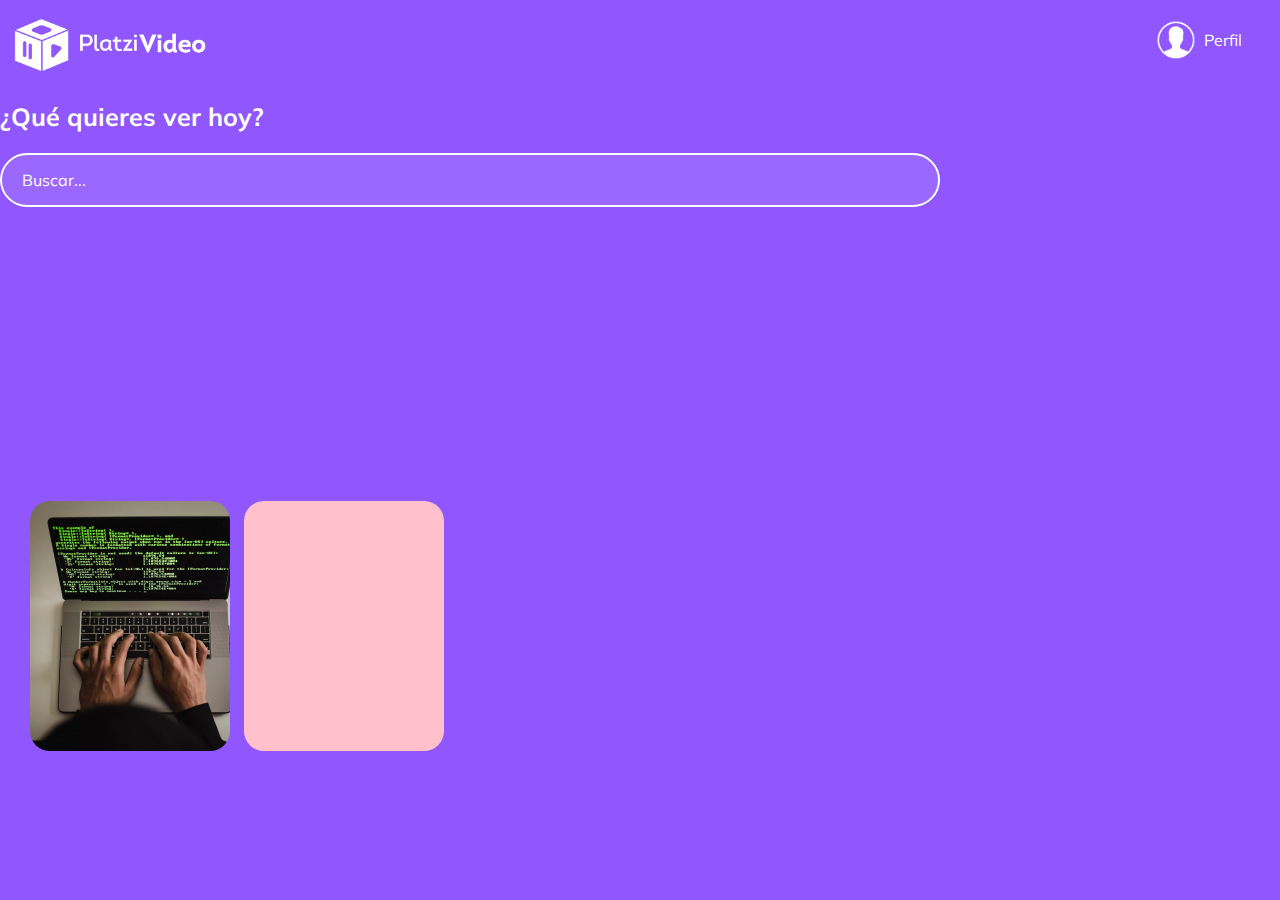
<file: index.html>
<!DOCTYPE html>
<html lang="en">
<head>
    <meta charset="UTF-8">
    <meta http-equiv="X-UA-Compatible" content="IE=edge">
    <meta name="viewport" content="width=device-width, initial-scale=1.0">
    <title>Platzi Video</title> <!-- nombre de la página -->
    <link rel="stylesheet" href="styles_index.css"> <!-- Enlace a hoja de estilos CSS -->
</head>
<body>
    <header class="header"> <!-- clase padre: "header" -->
        <img class="header__img" src="./IMG/logo-platzi-video.png" alt="Logo de Platzi"> <!-- logo de la página -->
        <div class="header__menu"> <!-- menú desplegable-->
            <div class="header__menu--profile"> <!-- BEM (BLOQUE__ELEMENTO--MODIFICADOR = header__menu--profile)-->
                <img src="./IMG/user-icon.png" alt="User"> <!-- icono del perfil -->
                <p>Perfil</p>
            </div>
            <ul>
                <li><a href="/">Usuario</a></li>
                <li><a href="/">Cerrar Sesión</a></li>
            </ul>
        </div>
    </header>
    <section class="main">
        <h2 class="main__title">¿Qué quieres ver hoy?</h2>
        <input class="input" type="text" placeholder="Buscar..."> <!-- el atributo "placeholder" agrega el texto dentro del input -->
    </section>
    <section class="carousel"> <!-- componente de carousel de imágenes -->
        <div class="carousel__container"> <!-- clase contendedora-->
            <div class="carousel-item"> <!-- ítem n° 1-->
                <img class="carousel-item__img" src="./IMG/item_soporte1.jpg" alt="agentes de soporte"><!-- imágen del ítem-->
                <div class="carousel-item__details"> <!-- contenedor para los íconos y detalles de cada ítem-->
                    <div> <!-- "wrap" para colocar las ímagenes de los íconos: "play" y "más" una al lado de la otra-->
                        <img src="./IMG/play-icon.png" alt="play icon">
                        <img src="./IMG/plus-icon.png" alt="plus icon">
                    </div>
                    <p class="carousel-item__details--title">Título descriptivo</p>  
                    <p class="carousel-item__details--subtitle">2019 16+ 114 minutos</p>  
                </div>
            </div>
            <div class="carousel-item">
            </div>
        </div>
    </section>
</body>
</html>
</file>
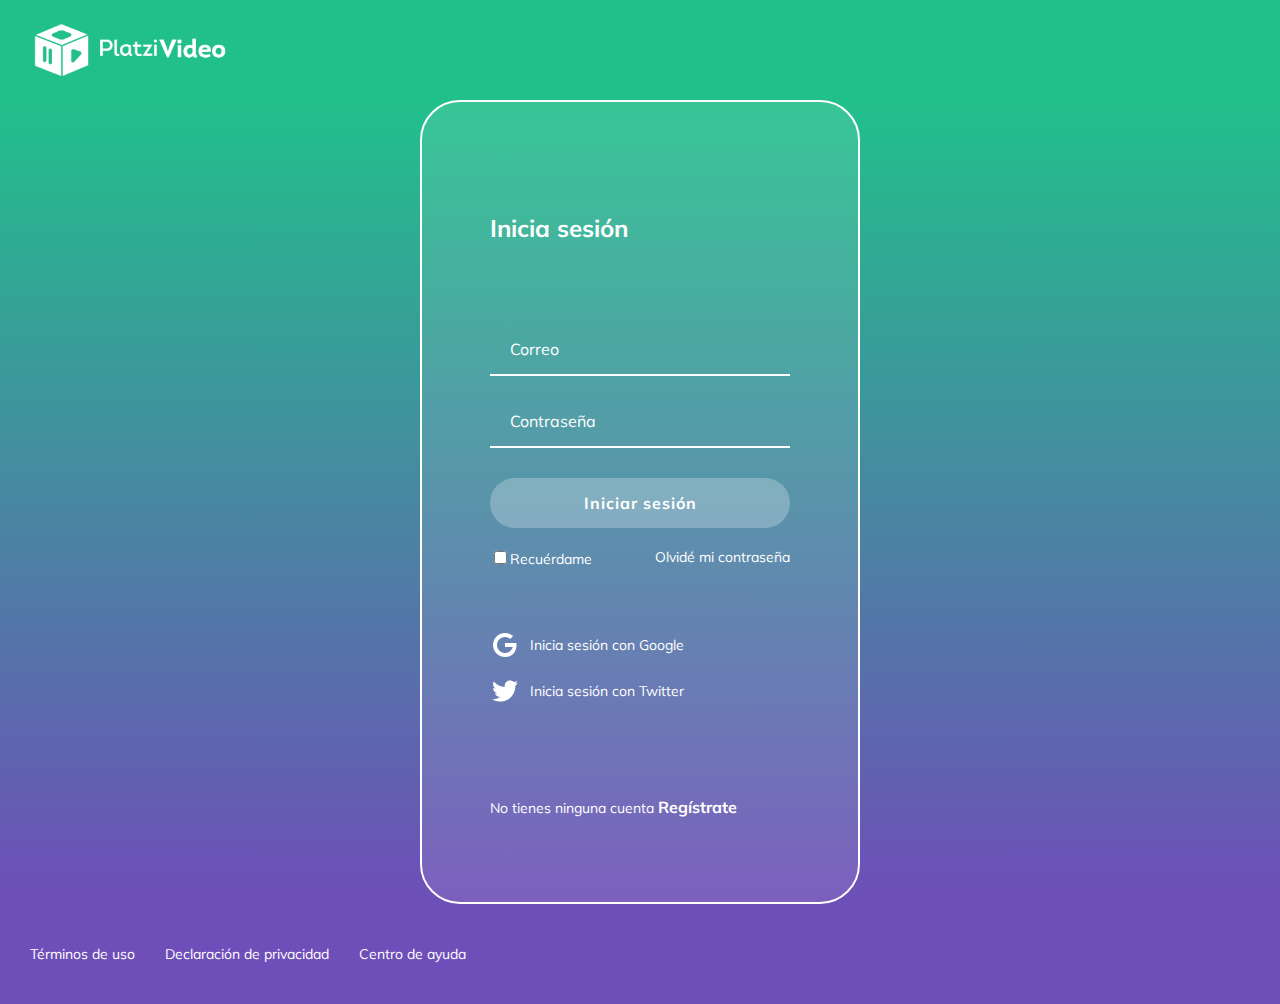
<file: iniciar-sesion.html>
<!DOCTYPE html>
<html lang="en">
<head>
    <meta charset="UTF-8">
    <meta http-equiv="X-UA-Compatible" content="IE=edge">
    <meta name="viewport" content="width=device-width, initial-scale=1.0">
    <title>Iniciar Sesión</title>
    <link rel="stylesheet" href="styles_iniciar-sesion_sass.css"> <!-- Enlace a hoja de estilos CSS -->
</head>
<body>
    <header class="header"> <!-- clase padre: "header" -->
        <img tabindex="0" class="header__img" src="./IMG/logo-platzi-video.png" alt="Logo de Platzi"> <!-- logo de la página -->
    </header>
    <section class="login"> <!--seccion del fomrulario de inicio de sesión-->
        <section class="login__container"> <!--contenedor de login-->
            <h2 tabindex="0">Inicia sesión</h2>
            <fomr class="login__container--form"> <!--contenedor del formulario-->
                <input arialabel="Correo" type="text" class="input" placeholder="Correo"> <!--componenete "input" que podemos volver a utilizar-->
                <input arialabel="Contraseña" type="password" class="input" placeholder="Contraseña"> <!--input tipo contraseña-->
                <button class="button">Iniciar sesión</button>
                <div class="login__container--remember-me"><!--apartado de recuérdame-->
                    <label>
                        <input type="checkbox" name="" id="cbox1" value="cheackbox">Recuérdame
                    </label>
                    <a href="/">Olvidé mi contraseña</a>
                </div>
            </fomr>
            <section class="login__container--social-media"><!--clase de sección de enlace a redes sociales-->
                <div><img src="./IMG/google-icon.png" alt="Google">Inicia sesión con Google</div>
                <div><img src="./IMG/twitter-icon.png" alt="Twitter">Inicia sesión con Twitter</div>
            </section>
            <p class="login__container--register">No tienes ninguna cuenta <a href="/">Regístrate</a></p>
        </section>
    </section>
    <footer class="footer"><!--componente footer-->
        <a href="/">Términos de uso</a>
        <a href="/">Declaración de privacidad</a>
        <a href="/">Centro de ayuda</a>
    </footer>
</body>
</html>
</file>
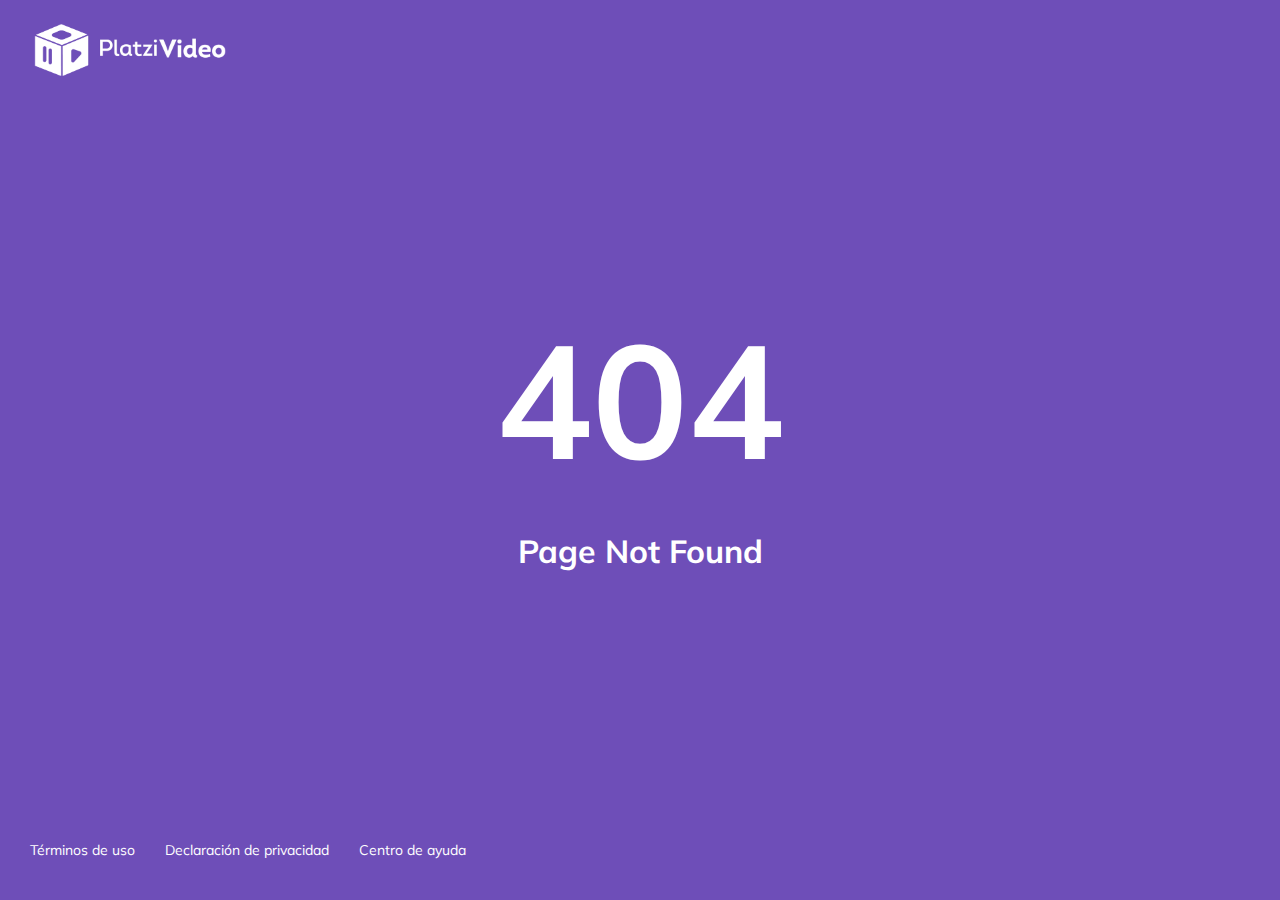
<file: page_not_found.html>
<!DOCTYPE html>
<html lang="en">
<head>
    <meta charset="UTF-8">
    <meta http-equiv="X-UA-Compatible" content="IE=edge">
    <meta name="viewport" content="width=device-width, initial-scale=1.0">
    <title>Page Not Found</title>
    <link rel="stylesheet" href="styles_page-not-found.css"> <!-- Enlace a hoja de estilos CSS -->
</head>
<body>
    <header class="header"> <!-- clase padre: "header" -->
        <img class="header__img" src="./IMG/logo-platzi-video.png" alt="Logo de Platzi"> <!-- logo de la página -->
    </header>
    <section class="pagenotfound">
        <div class="pagenotfoun__numero">
            <h2 class="text animated pulse">404</h2>
        </div>
        <div class="pagenotfoun__texto">
            <h3 class="pagenotfoun__texto--central">Page Not Found</h3>
        </div>
    </section>
    <footer class="footer"><!--componente footer-->
        <a href="/">Términos de uso</a>
        <a href="/">Declaración de privacidad</a>
        <a href="/">Centro de ayuda</a>
    </footer>
</body>
</html>
</file>
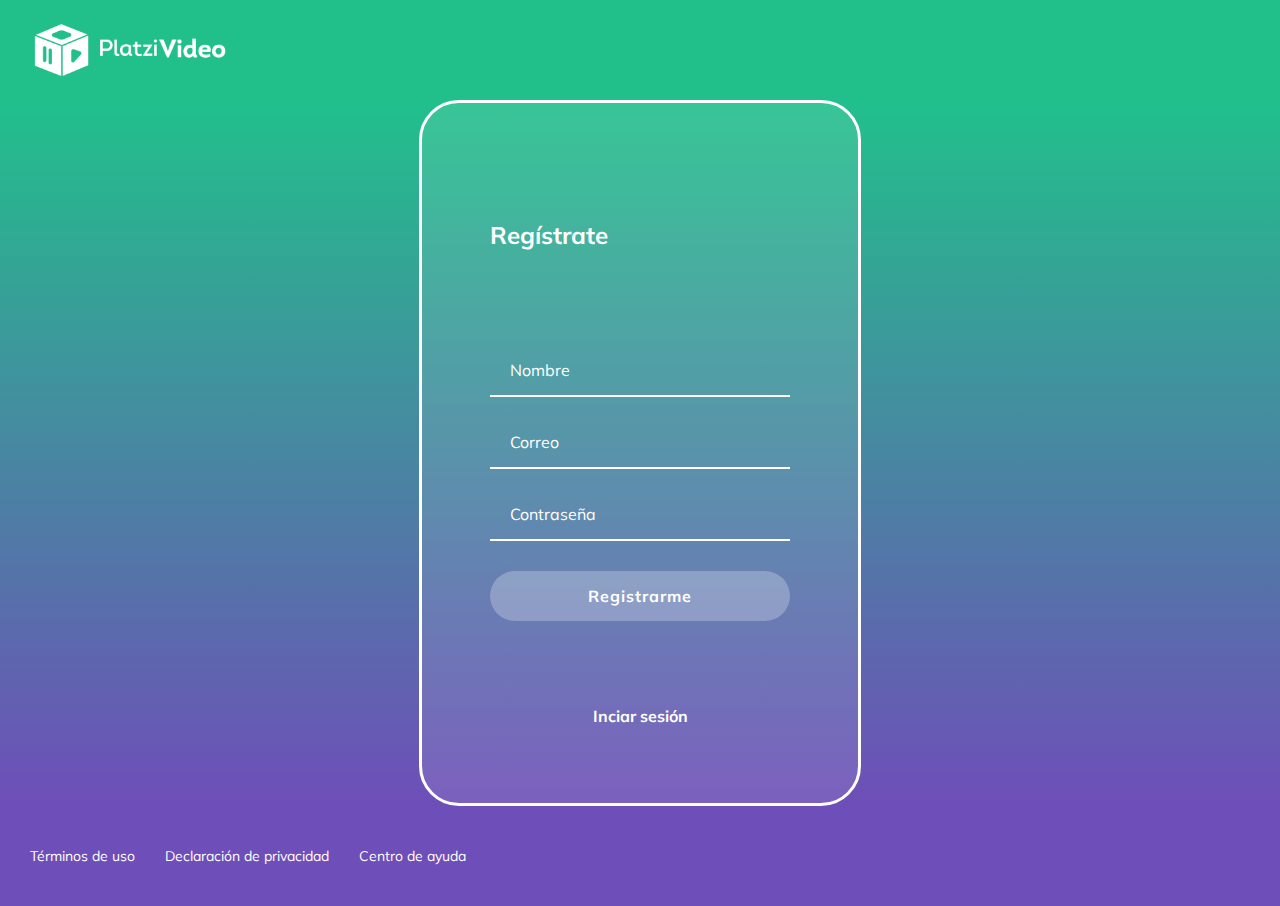
<file: registrate.html>
<!DOCTYPE html>
<html lang="en">
<head>
    <meta charset="UTF-8">
    <meta http-equiv="X-UA-Compatible" content="IE=edge">
    <meta name="viewport" content="width=device-width, initial-scale=1.0">
    <title>Regístrate</title>
    <link rel="stylesheet" href="styles_registrate.css"> <!-- Enlace a hoja de estilos CSS -->
</head>
<body>
    <header class="header"> <!-- clase padre: "header" -->
        <img class="header__img" src="./IMG/logo-platzi-video.png" alt="Logo de Platzi"> <!-- logo de la página -->
    </header>
    <section class="login"> <!--seccion del fomrulario de inicio de sesión-->
        <section class="login__container"> <!--contenedor de login-->
            <h2>Regístrate</h2>
            <fomr class="login__container--form"> <!--contenedor del formulario-->
                <input type="text" class="input" placeholder="Nombre"> <!--componenete "input" que podemos volver a utilizar-->
                <input type="email" class="input" placeholder="Correo"> <!--input tipo correo-->
                <input type="password" class="input" placeholder="Contraseña"> <!--input tipo contraseña-->
                <button class="button">Registrarme</button>
            </fomr>
            <div class="login__container--register"><a href="/">Inciar sesión</a></div>
        </section>
    </section>
    <footer class="footer"><!--componente footer-->
        <a href="/">Términos de uso</a>
        <a href="/">Declaración de privacidad</a>
        <a href="/">Centro de ayuda</a>
    </footer>
</body>
</html>
</file>
<file: styles_index.css>
@import url('https://fonts.googleapis.com/css2?family=Mulish:wght@700&display=swap'); /*importamos la fuente que vamos a utiliza de GoogleFonts*/

body {
    margin: 0px; /*quitamos todo el margen de nuestro cuerpo del documento*/
    background-color: #8F57FD; /*Cuando aplicamos un fonfo al body, por default se nos aplica al header ya que este es trasnparente*/
    font-family: 'Mulish', sans-serif; /*aplicamos la fuente a todo el texto de nuestro "body" */
}
.header {
    width: 100%; /*Medida relativa para ajustar el ancho al 100% de las diferentes pantallas*/
    height: 80px; /*medida absoluta ajusta la altura del header a 80px*/
    display: flex; /*propiedad Flexbox para alinear el logo y el componente menú*/
    justify-content: space-between; /*generamos un espacio entre nuestro logo y nuestro menú*/
    align-items: center;
}
.header__img {
    width: 200px; /*disminuimos el tamaño de la imagen ajustando el ancho de la misma*/
    margin-top: 10px;  /*aplicamos margen de de 10px al elemento imagen del header*/
    margin-left: 10px;
}
.header__menu {
    margin-right: 30px;
}
.header__menu ul { /* estilos para la lista desplegable del menú*/
    display: none; /*Oculta la lista desplegable del menú*/
    list-style: none; /*quitamos los puntos que vienen por default en el elemento "lista"*/
    padding: 0px; /* quitamos el padding que viene por defecto en el elemento "lista" */
    position: absolute; /*asignamos posición absoluta para posicionarlo en realación al padre*/
    width: 100px;
    text-align: right; /*alineamos el texto para que se muestre de izquiera a derecha*/
    margin: 0px 0px 0px -14px; /*ponemos margen negativo del lado izquierdo para que el texto se muestre fuera del icono de usuario*/
}
.header__menu:hover ul, ul:hover { /*usamos la pseudoclase "hover" y afectamos los <ul> de la clase y cada unos de los elementos <ul> */
    display: block; /*al aplicar esta propiedad permitimos que se muestre la lista al hacer "hover" sobre el elemento <ul> */
}
.header__menu li {
    margin: 10px 0px; /*cuando colocamos solo 2 valores de margin 10px afecta (top-bottom) y 0px afecta (left-right) */
}
.header__menu li a {
    color: white;
    text-decoration: none;
}
.header__menu li a:hover { /*aplicamos la pripiedad de subrayado cuando hacemos "hover" sobre los elementos <a> de la lista*/
    text-decoration: underline;
}
.header__menu--profile {
    margin-right: 8px;
    display: flex;
    align-items: center;
    cursor: pointer; /* con esta propiedad al hacer hover sobre el ítem el cursor se pone en forma de "maninta"*/
}
.header__menu--profile img {
    margin-right: 8px;
    width: 40px;
}
.header__menu--profile p {
    margin: 0px;
    color: white;
}
.main {
    height: 300px;
}
.main__title {
    color: white;
    font-size: 25px;
}
.input {
    background-color: rgba(255, 255, 255, 0.1); /* valores RGBA; la a es de opacidad y se define del 0 al 1 su valor */
    border: 2px solid white;
    border-radius: 50px; /* hacemos ovalado el "input" por default es un cuadro */
    color: white;
    font-family: 'Mulish', sans-serif;
    font-size: 16px;
    height: 50px;
    padding: 0px 20px; /* quitamos paddign a <input> para que no se haga más grande el interior del input y separamos un poco el texto del borde */
    width: 70%;
    outline: none; /* quitamos el outline que aparece por defecto al hacer clic en nuestro input */
}
::placeholder { /* Pseudo-elemento para afectar la propiedad "placeholder " */
    color: white;
}
.carousel {
    width: 100%;
    overflow: scroll; /* propiedad para hacer el efecto de scroll sobre carousel de imágenes*/
    padding: 30px; /*asginamos el mismo paddign que el header*/
    position: relative; /*los elementos que estén dentro de esta clase se van a posicionar en relación al elemento padre*/
}
.carousel__container {
    white-space: nowrap; /*esta propiedad hace que lo ítems se vean desbordados hacía la izquierda y derecha de nuestra página*/
    margin: 70px 0px; /*aplicamos margen de 70px arriba y abajo y 0px izquierda y derecha*/
    padding-bottom: 10px; /*aplicamos este padding para que la imagen no se corte al hacer "hover"*/
}
.carousel-item { /* estilos de cada ítem*/
    background-color: pink;
    width: 200px;
    height: 250px;
    border-radius: 20px; /*redondeamos el borde del ítem*/
    overflow: hidden;
    margin-right: 10px;
    display: inline-block; /* con este display colocamos los elementos uno a la lado del otro y  no debajo de cada uno como se generan por "default"*/
    cursor: pointer; /* con esta propiedad al hacer hover sobre el ítem el cursor se pone en forma de "maninta"*/
    transition: 450ms all; /*aumentamos la fluidez de la transición disminuyendo la velocidad del efecto (más suave)*/
    transform-origin:  center left; /*para que no se salgan los ítems y que se haga el efecto de izq a derecha*/
    position: relative;  /*para que pueda tomar los estilos y sea realativo al elemento padre*/
}
.carousel-item:hover ~ .carousel-item { /*Pseudo-clase "hover" con (~ .carousel-item) le indicamos que aplique el efecto aunque no hagamos "hover" */
    transform: translate3d(100px, 0, 0); /*aplicamos una transformación: cuando hagamos "hover" todos nuestro elementos se van a desplazar hacia la derecha*/
}
.carousel__container:hover .carousel-item { /*declaración para bajar la opacidad al hacer "hover" sobre los elementos*/
    opacity: 0.3;
}
.carousel__container:hover .carousel-item:hover { /*declaración para hacer el ítem más grander al hacer "hover" sobre la imagen*/
    transform: scale(1.5); /*normalmente la escala del elemento está en 1 con el valor 1.5 se hace más grande*/
    opacity: 1; /*dejamos la luminosidad original al elemento seleccionado*/
}
.carousel-item__img { /* estilos para cada item*/
    width: 200px;
    height: 250px;
    object-fit: cover; /*propiedad para ajustar imagen al contenedor*/
}
.carousel-item__details {
    background: linear-gradient(to top, rgba(0, 0, 0, 0.9) 0%, rgba(0, 0, 0, 0) 100%); /*generamos gradiente desde color transparente hasta el color obscuro*/
    font-size: 10px;
    opacity: 0;
    transition: 450ms opacity; /*agregamos el gradiente paulativamente igual a la velocidad de la transición anterior*/
    padding: 10px 10px; /*para que los textos no queden pegados*/
    position: absolute; /*para poder mover nuestros elementos*/
    top: 0;
    left: 0;
    right: 0;
    bottom: 0;

    display: flex; /*aplicar flexbox al contenedor*/
    justify-content: flex-end; /*mandamos las imágenes y títulos a la parte inferior del contenedor*/
    flex-direction: column;
}
.carousel-item__details img {
    height: 15px;
}
.carousel-item__details p {
    margin: 0px;
}
.carousel-item__details:hover {
    opacity: 1;
    color: white;
}
</file>
<file: styles_iniciar-sesion_sass.css>
@charset "UTF-8";
@import url("https://fonts.googleapis.com/css2?family=Mulish:wght@700&display=swap");
/*importamos la fuente que vamos a utiliza de GoogleFonts*/
body {
  margin: 0px;
  /*quitamos todo el margen de nuestro cuerpo del documento*/
  font-family: 'Mulish', sans-serif;
  /*aplicamos la fuente a todo el texto de nuestro "body" */
}

.header {
  -webkit-box-align: center;
      -ms-flex-align: center;
          align-items: center;
  background-color: #21C08B;
  color: white;
  display: -webkit-box;
  display: -ms-flexbox;
  display: flex;
  /*propiedad Flexbox para alinear el logo y el componente menú*/
  height: 100px;
  /*medida absoluta ajusta la altura del header a 80px*/
  -webkit-box-pack: justify;
      -ms-flex-pack: justify;
          justify-content: space-between;
  /*dejar un espacio entre los elementos*/
  top: 0px;
  width: 100%;
  /*Medida relativa para ajustar el ancho al 100% de las diferentes pantallas*/
}

.header__img {
  margin-left: 30px;
  width: 200px;
}

.login {
  background: -webkit-gradient(linear, left top, left bottom, from(#21C08B), to(#6e4eb8));
  background: linear-gradient(#21C08B, #6e4eb8);
  /*aplicamos la propiedad de degradado*/
  display: -webkit-box;
  display: -ms-flexbox;
  display: flex;
  /*felxbox para acomodar nuestros elementos*/
  -webkit-box-align: center;
      -ms-flex-align: center;
          align-items: center;
  /*alinear de forma vertical*/
  -webkit-box-pack: center;
      -ms-flex-pack: center;
          justify-content: center;
  /*alinear de forma horizontal*/
  -webkit-box-orient: vertical;
  -webkit-box-direction: normal;
      -ms-flex-direction: column;
          flex-direction: column;
  /*posicionar elementos de arriba abajo*/
  padding: 0px, 30px;
  min-height: calc(100vh - 200px);
  /*aplicamos esta propiedad para que siempre tenga el valor que se está calculando "calc" por más alto que sea la pantalla (vh=valor relativo)*/
}

.login__container {
  background-color: rgba(255, 255, 255, 0.1);
  /*apicamos una opacidad reducida al contenedor*/
  border: 2px solid white;
  border-radius: 40px;
  color: white;
  padding: 60px 68px 40px 68px;
  min-height: 700px;
  width: 300px;
  display: -webkit-box;
  display: -ms-flexbox;
  display: flex;
  -ms-flex-pack: distribute;
      justify-content: space-around;
  /*hacer un espaciado igual en todos los elementos*/
  -webkit-box-orient: vertical;
  -webkit-box-direction: normal;
      -ms-flex-direction: column;
          flex-direction: column;
}

.login__container--form {
  /*clase de formulario*/
  display: -webkit-box;
  display: -ms-flexbox;
  display: flex;
  /*alienar elementos*/
  -webkit-box-orient: vertical;
  -webkit-box-direction: normal;
      -ms-flex-direction: column;
          flex-direction: column;
  /*alinear elementos de arriba abajo*/
}

.login__container--form label {
  /*clase de formulario*/
  font-size: 14px;
}

.login__container--remember-me {
  color: white;
  display: -webkit-box;
  display: -ms-flexbox;
  display: flex;
  -webkit-box-pack: justify;
      -ms-flex-pack: justify;
          justify-content: space-between;
  /*espacio entre elementos*/
  margin-top: 10px;
}

.login__container--remember-me a {
  color: white;
  font-size: 14px;
  text-decoration: none;
}

.login__container--remember-me a:hover {
  /*aplicamos el subrayado al hacer hover sobre el elemento*/
  text-decoration: underline;
}

.login__container--social-media > div {
  /*aplicamos las propiedades a todos los elemntos <div> dentro de la clase */
  display: -webkit-box;
  display: -ms-flexbox;
  display: flex;
  -webkit-box-align: center;
      -ms-flex-align: center;
          align-items: center;
  /*alinear elementos de forma vertical*/
  font-size: 14px;
  margin-bottom: 16px;
}

.login__container--social-media > div > img {
  /*aplicamos las propiedades a todos los elemntos <img> dentro del <div> dentro de la clase */
  width: 30px;
  margin-right: 10px;
}

.login__container--register {
  font-size: 14px;
}

.login__container--register a {
  color: white;
  font-weight: bold;
  font-size: 16px;
  text-decoration: none;
}

.login__container--register a:hover {
  text-decoration: underline;
}

.input {
  /*modificar componente input*/
  background-color: transparent;
  border-left: 0px;
  border-top: 0px;
  border-right: 0px;
  border-bottom: 2px solid white;
  font-size: 16px;
  font-family: 'Mulish', sans-serif;
  margin-bottom: 20px;
  padding: 0px 20px;
  outline: none;
  height: 50px;
}

::-webkit-input-placeholder {
  color: white;
}

:-ms-input-placeholder {
  color: white;
}

::-ms-input-placeholder {
  color: white;
}

::placeholder {
  color: white;
}

.button {
  background-color: rgba(255, 255, 255, 0.25);
  border: none;
  border-radius: 25px;
  color: white;
  cursor: pointer;
  font-size: 16px;
  font-weight: bold;
  font-family: 'Mulish', sans-serif;
  height: 50px;
  letter-spacing: 1px;
  /*separar un poco las letras*/
  margin: 10px 0px;
}

.footer {
  background-color: #6e4eb8;
  display: -webkit-box;
  display: -ms-flexbox;
  display: flex;
  -webkit-box-align: center;
      -ms-flex-align: center;
          align-items: center;
  height: 100px;
  width: 100%;
}

.footer a {
  color: white;
  cursor: pointer;
  font-size: 14px;
  padding-left: 30px;
  text-decoration: none;
}

.footer a:hover {
  text-decoration: underline;
}

@media only screen and (max-width: 600px) {
  /*media queri para hacer nuestro sitio responsive: adaptar la pantalla a máximo 600px*/
  .login__container {
    background-color: transparent;
    border: none;
    padding: 0px;
    width: 100;
  }
  .footer {
    -webkit-box-align: start;
        -ms-flex-align: start;
            align-items: flex-start;
    /*alinear elementos desde el primero al último*/
    -webkit-box-orient: vertical;
    -webkit-box-direction: normal;
        -ms-flex-direction: column;
            flex-direction: column;
    /*alimnear elementos de forma vertical*/
  }
}
/*# sourceMappingURL=styles_iniciar-sesion_sass.css.map */
</file>
<file: styles_page-not-found.css>
@import url('https://fonts.googleapis.com/css2?family=Mulish:wght@700&display=swap'); /*importamos la fuente que vamos a utiliza de GoogleFonts*/

body {
    background-color: #6e4eb8;
    height: 100%;
    margin: 0px; /*quitamos todo el margen de nuestro cuerpo del documento*/
    font-family: 'Mulish', sans-serif; /*aplicamos la fuente a todo el texto de nuestro "body" */
    width: 100%;
}
.header {
    color: white;
    align-items: center;
    background-color: #6e4eb8;
    color: white;
    display: flex; /*propiedad Flexbox para alinear el logo y el componente menú*/
    height: 100px; /*medida absoluta ajusta la altura del header a 80px*/
    justify-content: space-between; /*dejar un espacio entre los elementos*/
    top: 0px;
    width: 100%; /*Medida relativa para ajustar el ancho al 100% de las diferentes pantallas*/
}
.header__img {
    margin-left: 30px;
    width: 200px;
}
.pagenotfound {
    display: flex;
    color: white;
    text-align: center;
    justify-content: center;
    flex-direction: column;
    min-height: calc(100vh - 200px);
    
}
.text {
    text-align: center;
    font-size: 10em;
    text-transform: uppercase;
}
.animated {
    animation-duration: 2.5s;
    animation-fill-mode: both;
    animation-iteration-count: infinite;
}
@keyframes pulse {
    0% {transform: scale(1);}
    50% {transform: scale(1.1);}
    100% {transform: scale(1);}
}
.pulse {
    animation-name: pulse;
    animation-duration: 1s;
}
h2 {
    margin: 0px;
}
h3 {
    font-size: 2.0em; 
}
.footer {
    background-color: #6e4eb8;
    display: flex;
    align-items: center;
    height: 100px;
    width: 100%;
}
.footer a {
    color: white;
    cursor: pointer;
    font-size: 14px;
    padding-left: 30px;
    text-decoration: none;
}
.footer a:hover {
    text-decoration: underline;
}
</file>
<file: styles_registrate.css>
@import url('https://fonts.googleapis.com/css2?family=Mulish:wght@700&display=swap'); /*importamos la fuente que vamos a utiliza de GoogleFonts*/

body {
    margin: 0px; /*quitamos todo el margen de nuestro cuerpo del documento*/
    font-family: 'Mulish', sans-serif; /*aplicamos la fuente a todo el texto de nuestro "body" */
}
.header {
    align-items: center;
    background-color: #21C08B;
    color: white;
    display: flex; /*propiedad Flexbox para alinear el logo y el componente menú*/
    height: 100px; /*medida absoluta ajusta la altura del header a 80px*/
    justify-content: space-between; /*dejar un espacio entre los elementos*/
    top: 0px;
    width: 100%; /*Medida relativa para ajustar el ancho al 100% de las diferentes pantallas*/
}
.header__img {
    margin-left: 30px;
    width: 200px;
}
.login {
    background: linear-gradient(#21C08B, #6e4eb8); /*aplicamos la propiedad de degradado*/
    display: flex; /*felxbox para acomodar nuestros elementos*/
    align-items: center; /*alinear de forma vertical*/
    justify-content: center; /*alinear de forma horizontal*/
    flex-direction: column; /*posicionar elementos de arriba abajo*/
    padding: 0px, 30px;
    min-height: calc(100vh - 200px); /*aplicamos esta propiedad para que siempre tenga el valor que se está calculando "calc" por más alto que sea la pantalla (vh=valor relativo)*/
}
.login__container {
    background-color: rgba(255, 255, 255, 0.1); /*apicamos una opacidad reducida al contenedor*/
    border: 3px solid white;
    border-radius: 40px;
    color: white;
    padding: 60px 68px 40px 68px;
    min-height: 600px;
    width: 300px;
    display: flex;
    justify-content: space-around; /*hacer un espaciado igual en todos los elementos*/
    flex-direction: column;
}
.login__container--form { /*clase de formulario*/
    display: flex; /*alienar elementos*/
    flex-direction: column; /*alinear elementos de arriba abajo*/
}
.login__container--form label { /*clase de formulario*/
    font-size: 14px;
}
.login__container--register {
    font-size: 14px;
    display: flex;
    justify-content: center;
}
.login__container--register a{
    color: white;
    font-weight: bold;
    font-size: 16px;
    text-decoration: none;
    
}
.login__container--register a:hover {
    text-decoration: underline;
}
.input { /*modificar componente input*/
    background-color: transparent;
    border-left: 0px;
    border-top: 0px;
    border-right: 0px;
    border-bottom: 2px solid white;
    font-size: 16px;
    font-family: 'Mulish', sans-serif;
    margin-bottom: 20px;
    padding: 0px 20px;
    outline: none;
    height: 50px;
}
::placeholder {
    color: white;
}
.button {
    background-color: rgba(255, 255, 255, 0.25);
    border: none;
    border-radius: 25px;
    color: white;
    cursor: pointer;
    font-size: 16px;
    font-weight: bold;
    font-family: 'Mulish', sans-serif;
    height: 50px;
    letter-spacing: 1px; /*separar un poco las letras*/
    margin: 10px 0px;
}
.footer {
    background-color: #6e4eb8;
    display: flex;
    align-items: center;
    height: 100px;
    width: 100%;
}
.footer a {
    color: white;
    cursor: pointer;
    font-size: 14px;
    padding-left: 30px;
    text-decoration: none;
}
.footer a:hover {
    text-decoration: underline;
}
</file>
